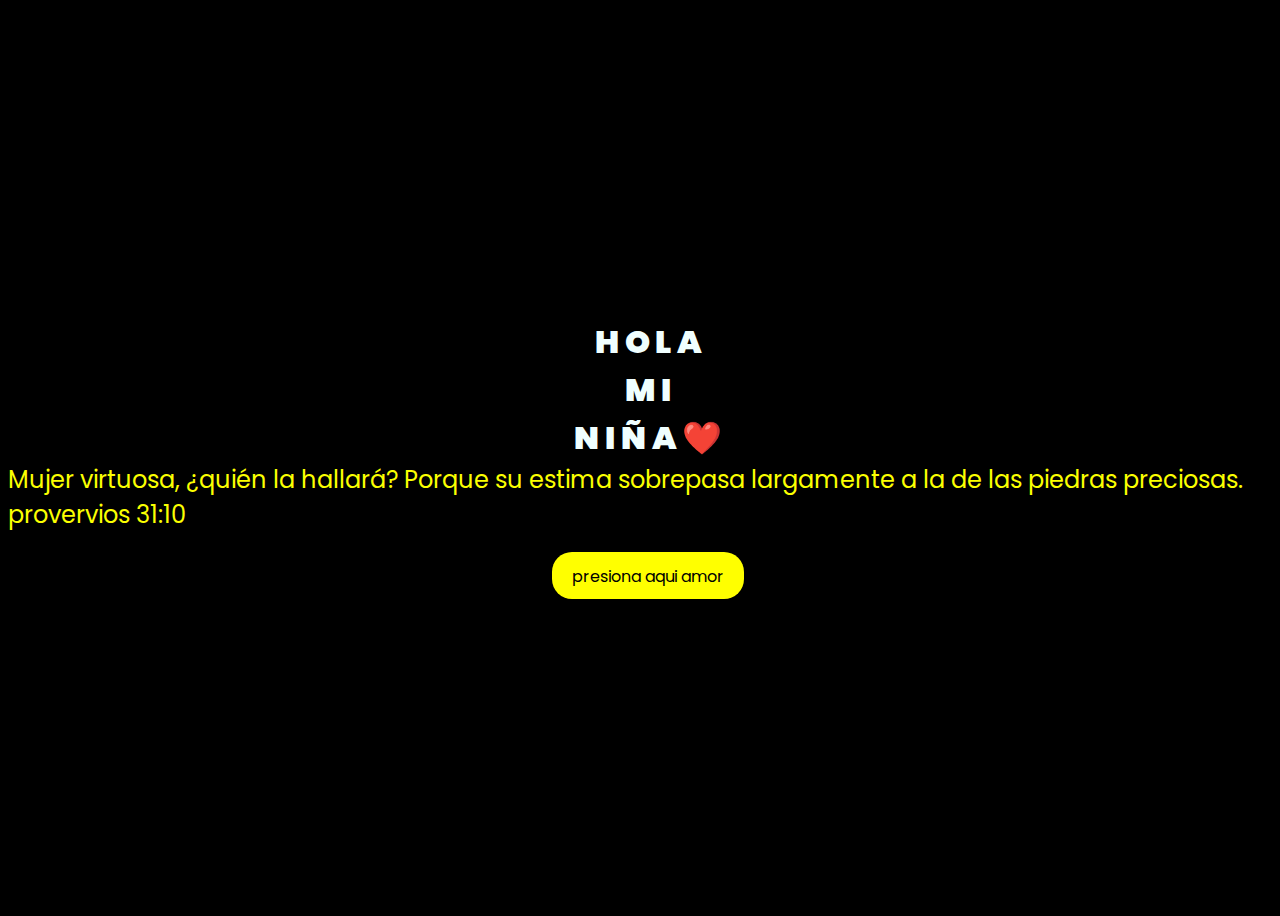
<file: index.html>
<!DOCTYPE html>
<html lang="en">
<head>
    <meta charset="UTF-8">
    <meta http-equiv="X-UA-Compatible" content="IE=edge">
    <meta name="viewport" content="width=device-width, initial-scale=1.0">
    <link rel="stylesheet" href="css/style.css">
    <link rel="icon" href="img/flowers.png" type="image/x-icon">
    <title>Te quiero</title>
</head>
<body>
    <div class="greetings">

        <span>H</span>
        <span>O</span>
        <span>L</span>
        <span>A</span>
    </div>
    <div class="greetings">

        <span>M</span>
        <span>I</span>
    </div>
    <div class="greetings">
       
        
        <span>N</span>
        <span>I</span>
        <span>Ñ</span>
        <span>A</span>
        
        <span>❤️</span>
        
    </div>
    <div class="description">
        
        <span>Mujer virtuosa, ¿quién la hallará? Porque su estima sobrepasa largamente a la de las piedras preciosas. provervios 31:10</span>
    </div>
    <div class="button">
        <button>
            <a href="FLORES.html">presiona aqui amor</a>
        </button>
        
    </div>
</body>
</html>
</file>
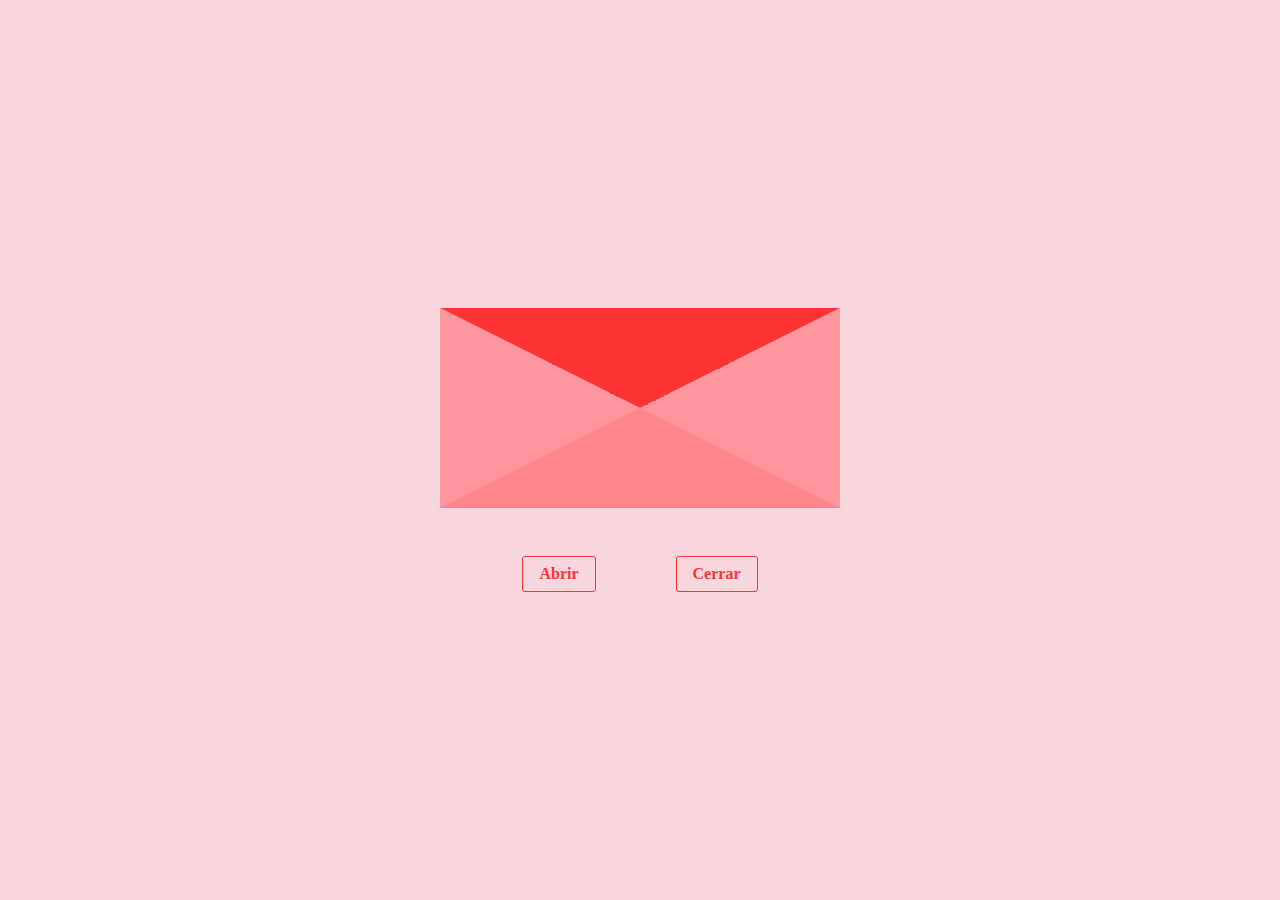
<file: perdon/index.html>
<!DOCTYPE html>
<html lang="es">
<head>
  <meta charset="UTF-8">
  <meta name="viewport" content="width=device-width, initial-scale=1.0">
  <title>Carta</title>
  <link rel="stylesheet" href="style.css">
</head>
<body>
  <main>
    <div class="container-letter">
      <div class="cover"></div>
      <span class="heart">♥</span>
      <p class="paper" id="mainMessage">
       MI niña, de lo mas profundo de mi corazon te quiero pedir perdon, realmente te quiero, me importas, eres muy importante para mi
      </p>
      <div class="letter"></div>
    </div>
    <div class="options">
      <button id="open">Abrir</button>
      <button id="close">Cerrar</butto>
    </div>
  </main>
  <script src="script.js"></script>
</body>
</html>
</file>
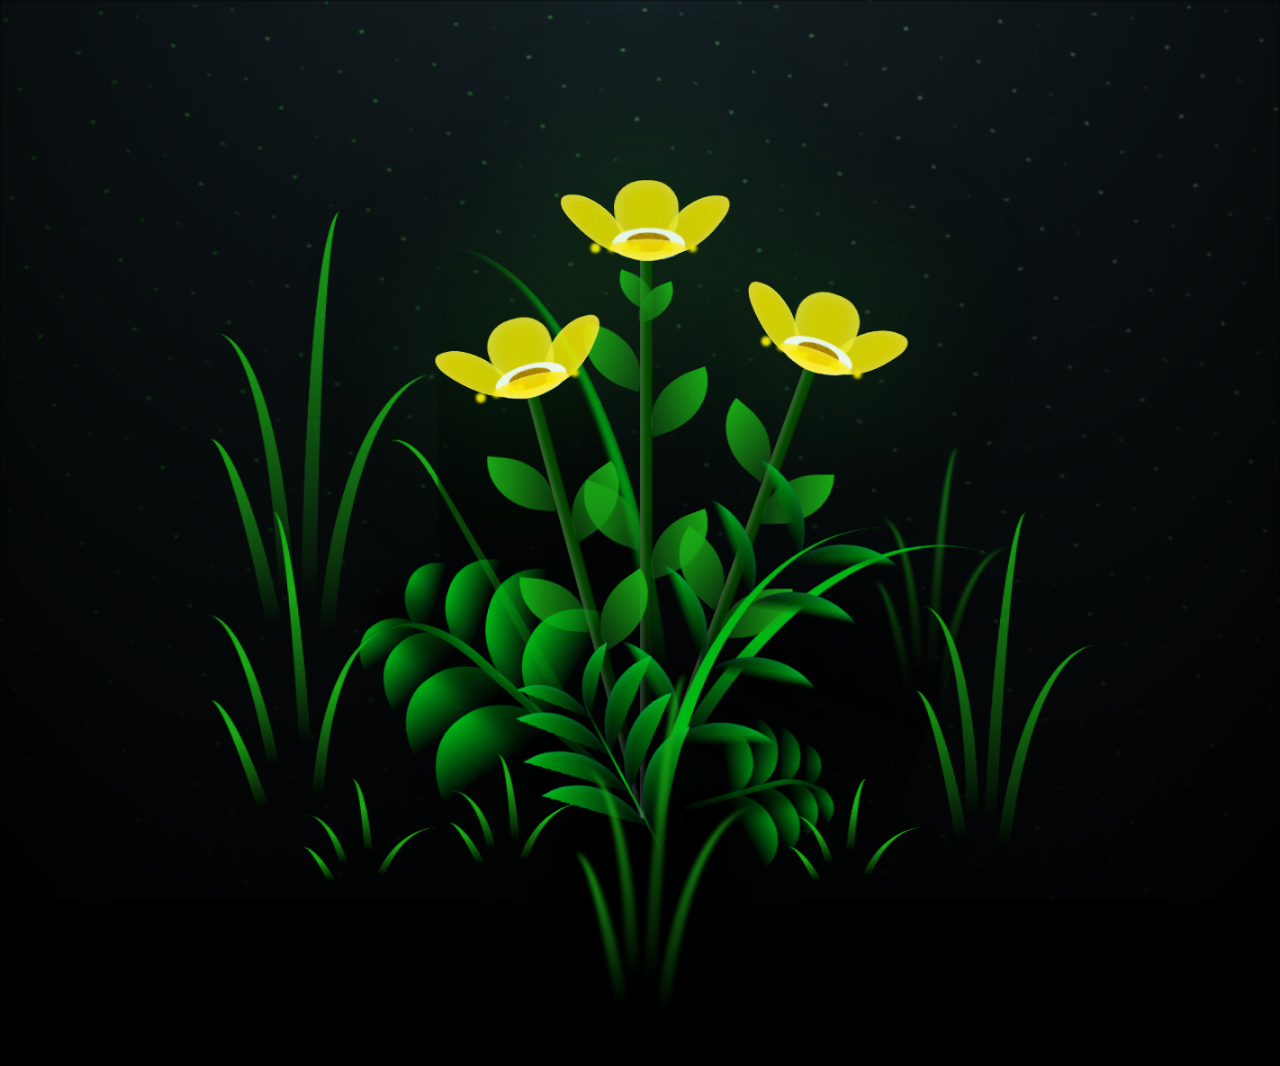
<file: FLORES.html>
<!DOCTYPE html>
<html lang="en">
<head>
    <meta charset="UTF-8">
    <meta http-equiv="X-UA-Compatible" content="IE=edge">
    <meta name="viewport" content="width=device-width, initial-scale=1.0">
    <link rel="stylesheet" href="css/main.css">
    <link rel="icon" href="img/flowers.png" type="image/x-icon">
    <title>FLORES</title>
</head>

<body class="container">
    <div class="night"></div>
    <div class="flowers">
      <div class="flower flower--1">
        <div class="flower__leafs flower__leafs--1">
          <div class="flower__leaf flower__leaf--1"></div>
          <div class="flower__leaf flower__leaf--2"></div>
          <div class="flower__leaf flower__leaf--3"></div>
          <div class="flower__leaf flower__leaf--4"></div>
          <div class="flower__white-circle"></div>
  
          <div class="flower__light flower__light--1"></div>
          <div class="flower__light flower__light--2"></div>
          <div class="flower__light flower__light--3"></div>
          <div class="flower__light flower__light--4"></div>
          <div class="flower__light flower__light--5"></div>
          <div class="flower__light flower__light--6"></div>
          <div class="flower__light flower__light--7"></div>
          <div class="flower__light flower__light--8"></div>
  
        </div>
        <div class="flower__line">
          <div class="flower__line__leaf flower__line__leaf--1"></div>
          <div class="flower__line__leaf flower__line__leaf--2"></div>
          <div class="flower__line__leaf flower__line__leaf--3"></div>
          <div class="flower__line__leaf flower__line__leaf--4"></div>
          <div class="flower__line__leaf flower__line__leaf--5"></div>
          <div class="flower__line__leaf flower__line__leaf--6"></div>
        </div>
      </div>
  
      <div class="flower flower--2">
        <div class="flower__leafs flower__leafs--2">
          <div class="flower__leaf flower__leaf--1"></div>
          <div class="flower__leaf flower__leaf--2"></div>
          <div class="flower__leaf flower__leaf--3"></div>
          <div class="flower__leaf flower__leaf--4"></div>
          <div class="flower__white-circle"></div>
  
          <div class="flower__light flower__light--1"></div>
          <div class="flower__light flower__light--2"></div>
          <div class="flower__light flower__light--3"></div>
          <div class="flower__light flower__light--4"></div>
          <div class="flower__light flower__light--5"></div>
          <div class="flower__light flower__light--6"></div>
          <div class="flower__light flower__light--7"></div>
          <div class="flower__light flower__light--8"></div>
  
        </div>
        <div class="flower__line">
          <div class="flower__line__leaf flower__line__leaf--1"></div>
          <div class="flower__line__leaf flower__line__leaf--2"></div>
          <div class="flower__line__leaf flower__line__leaf--3"></div>
          <div class="flower__line__leaf flower__line__leaf--4"></div>
        </div>
      </div>
  
      <div class="flower flower--3">
        <div class="flower__leafs flower__leafs--3">
          <div class="flower__leaf flower__leaf--1"></div>
          <div class="flower__leaf flower__leaf--2"></div>
          <div class="flower__leaf flower__leaf--3"></div>
          <div class="flower__leaf flower__leaf--4"></div>
          <div class="flower__white-circle"></div>
  
          <div class="flower__light flower__light--1"></div>
          <div class="flower__light flower__light--2"></div>
          <div class="flower__light flower__light--3"></div>
          <div class="flower__light flower__light--4"></div>
          <div class="flower__light flower__light--5"></div>
          <div class="flower__light flower__light--6"></div>
          <div class="flower__light flower__light--7"></div>
          <div class="flower__light flower__light--8"></div>
  
        </div>
        <div class="flower__line">
          <div class="flower__line__leaf flower__line__leaf--1"></div>
          <div class="flower__line__leaf flower__line__leaf--2"></div>
          <div class="flower__line__leaf flower__line__leaf--3"></div>
          <div class="flower__line__leaf flower__line__leaf--4"></div>
        </div>
      </div>
  
      <div class="grow-ans" style="--d:1.2s">
        <div class="flower__g-long">
          <div class="flower__g-long__top"></div>
          <div class="flower__g-long__bottom"></div>
        </div>
      </div>
  
      <div class="growing-grass">
        <div class="flower__grass flower__grass--1">
          <div class="flower__grass--top"></div>
          <div class="flower__grass--bottom"></div>
          <div class="flower__grass__leaf flower__grass__leaf--1"></div>
          <div class="flower__grass__leaf flower__grass__leaf--2"></div>
          <div class="flower__grass__leaf flower__grass__leaf--3"></div>
          <div class="flower__grass__leaf flower__grass__leaf--4"></div>
          <div class="flower__grass__leaf flower__grass__leaf--5"></div>
          <div class="flower__grass__leaf flower__grass__leaf--6"></div>
          <div class="flower__grass__leaf flower__grass__leaf--7"></div>
          <div class="flower__grass__leaf flower__grass__leaf--8"></div>
          <div class="flower__grass__overlay"></div>
        </div>
      </div>
  
      <div class="growing-grass">
        <div class="flower__grass flower__grass--2">
          <div class="flower__grass--top"></div>
          <div class="flower__grass--bottom"></div>
          <div class="flower__grass__leaf flower__grass__leaf--1"></div>
          <div class="flower__grass__leaf flower__grass__leaf--2"></div>
          <div class="flower__grass__leaf flower__grass__leaf--3"></div>
          <div class="flower__grass__leaf flower__grass__leaf--4"></div>
          <div class="flower__grass__leaf flower__grass__leaf--5"></div>
          <div class="flower__grass__leaf flower__grass__leaf--6"></div>
          <div class="flower__grass__leaf flower__grass__leaf--7"></div>
          <div class="flower__grass__leaf flower__grass__leaf--8"></div>
          <div class="flower__grass__overlay"></div>
        </div>
      </div>
  
      <div class="grow-ans" style="--d:2.4s">
        <div class="flower__g-right flower__g-right--1">
          <div class="leaf"></div>
        </div>
      </div>
  
      <div class="grow-ans" style="--d:2.8s">
        <div class="flower__g-right flower__g-right--2">
          <div class="leaf"></div>
        </div>
      </div>
  
      <div class="grow-ans" style="--d:2.8s">
        <div class="flower__g-front">
          <div class="flower__g-front__leaf-wrapper flower__g-front__leaf-wrapper--1">
            <div class="flower__g-front__leaf"></div>
          </div>
          <div class="flower__g-front__leaf-wrapper flower__g-front__leaf-wrapper--2">
            <div class="flower__g-front__leaf"></div>
          </div>
          <div class="flower__g-front__leaf-wrapper flower__g-front__leaf-wrapper--3">
            <div class="flower__g-front__leaf"></div>
          </div>
          <div class="flower__g-front__leaf-wrapper flower__g-front__leaf-wrapper--4">
            <div class="flower__g-front__leaf"></div>
          </div>
          <div class="flower__g-front__leaf-wrapper flower__g-front__leaf-wrapper--5">
            <div class="flower__g-front__leaf"></div>
          </div>
          <div class="flower__g-front__leaf-wrapper flower__g-front__leaf-wrapper--6">
            <div class="flower__g-front__leaf"></div>
          </div>
          <div class="flower__g-front__leaf-wrapper flower__g-front__leaf-wrapper--7">
            <div class="flower__g-front__leaf"></div>
          </div>
          <div class="flower__g-front__leaf-wrapper flower__g-front__leaf-wrapper--8">
            <div class="flower__g-front__leaf"></div>
          </div>
          <div class="flower__g-front__line"></div>
        </div>
      </div>
  
      <div class="grow-ans" style="--d:3.2s">
        <div class="flower__g-fr">
          <div class="leaf"></div>
          <div class="flower__g-fr__leaf flower__g-fr__leaf--1"></div>
          <div class="flower__g-fr__leaf flower__g-fr__leaf--2"></div>
          <div class="flower__g-fr__leaf flower__g-fr__leaf--3"></div>
          <div class="flower__g-fr__leaf flower__g-fr__leaf--4"></div>
          <div class="flower__g-fr__leaf flower__g-fr__leaf--5"></div>
          <div class="flower__g-fr__leaf flower__g-fr__leaf--6"></div>
          <div class="flower__g-fr__leaf flower__g-fr__leaf--7"></div>
          <div class="flower__g-fr__leaf flower__g-fr__leaf--8"></div>
        </div>
      </div>
  
      <div class="long-g long-g--0">
        <div class="grow-ans" style="--d:3s">
          <div class="leaf leaf--0"></div>
        </div>
        <div class="grow-ans" style="--d:2.2s">
          <div class="leaf leaf--1"></div>
        </div>
        <div class="grow-ans" style="--d:3.4s">
          <div class="leaf leaf--2"></div>
        </div>
        <div class="grow-ans" style="--d:3.6s">
          <div class="leaf leaf--3"></div>
        </div>
      </div>
  
      <div class="long-g long-g--1">
        <div class="grow-ans" style="--d:3.6s">
          <div class="leaf leaf--0"></div>
        </div>
        <div class="grow-ans" style="--d:3.8s">
          <div class="leaf leaf--1"></div>
        </div>
        <div class="grow-ans" style="--d:4s">
          <div class="leaf leaf--2"></div>
        </div>
        <div class="grow-ans" style="--d:4.2s">
          <div class="leaf leaf--3"></div>
        </div>
      </div>
  
      <div class="long-g long-g--2">
        <div class="grow-ans" style="--d:4s">
          <div class="leaf leaf--0"></div>
        </div>
        <div class="grow-ans" style="--d:4.2s">
          <div class="leaf leaf--1"></div>
        </div>
        <div class="grow-ans" style="--d:4.4s">
          <div class="leaf leaf--2"></div>
        </div>
        <div class="grow-ans" style="--d:4.6s">
          <div class="leaf leaf--3"></div>
        </div>
      </div>
  
      <div class="long-g long-g--3">
        <div class="grow-ans" style="--d:4s">
          <div class="leaf leaf--0"></div>
        </div>
        <div class="grow-ans" style="--d:4.2s">
          <div class="leaf leaf--1"></div>
        </div>
        <div class="grow-ans" style="--d:3s">
          <div class="leaf leaf--2"></div>
        </div>
        <div class="grow-ans" style="--d:3.6s">
          <div class="leaf leaf--3"></div>
        </div>
      </div>
  
      <div class="long-g long-g--4">
        <div class="grow-ans" style="--d:4s">
          <div class="leaf leaf--0"></div>
        </div>
        <div class="grow-ans" style="--d:4.2s">
          <div class="leaf leaf--1"></div>
        </div>
        <div class="grow-ans" style="--d:3s">
          <div class="leaf leaf--2"></div>
        </div>
        <div class="grow-ans" style="--d:3.6s">
          <div class="leaf leaf--3"></div>
        </div>
      </div>
  
      <div class="long-g long-g--5">
        <div class="grow-ans" style="--d:4s">
          <div class="leaf leaf--0"></div>
        </div>
        <div class="grow-ans" style="--d:4.2s">
          <div class="leaf leaf--1"></div>
        </div>
        <div class="grow-ans" style="--d:3s">
          <div class="leaf leaf--2"></div>
        </div>
        <div class="grow-ans" style="--d:3.6s">
          <div class="leaf leaf--3"></div>
        </div>
      </div>
  
      <div class="long-g long-g--6">
        <div class="grow-ans" style="--d:4.2s">
          <div class="leaf leaf--0"></div>
        </div>
        <div class="grow-ans" style="--d:4.4s">
          <div class="leaf leaf--1"></div>
        </div>
        <div class="grow-ans" style="--d:4.6s">
          <div class="leaf leaf--2"></div>
        </div>
        <div class="grow-ans" style="--d:4.8s">
          <div class="leaf leaf--3"></div>
        </div>
      </div>
  
      <div class="long-g long-g--7">
        <div class="grow-ans" style="--d:3s">
          <div class="leaf leaf--0"></div>
        </div>
        <div class="grow-ans" style="--d:3.2s">
          <div class="leaf leaf--1"></div>
        </div>
        <div class="grow-ans" style="--d:3.5s">
          <div class="leaf leaf--2"></div>
        </div>
        <div class="grow-ans" style="--d:3.6s">
          <div class="leaf leaf--3"></div>
        </div>
      </div>
    </div>
    <script src="main.js"></script>
  </body>
</html>
</file>
<file: css/style.css>
@import url('https://fonts.googleapis.com/css2?family=Poppins:ital,wght@0,500;1,900&display=swap');
*{
    font-family: 'Poppins',cursive;
}
body{
    color: azure;
    width: 100%;
    height: 100vh;
    display: flex;
    flex-direction: column;
    align-items: center;
    justify-content: center;
    background-color: black;
}
.greetings{
    font-size: 2rem;
    font-weight: 900;
}
.greetings > span{
    animation: glow 2.5s ease-in-out infinite;
}
@keyframes glow{
    0%, 100%{
        color: #fff;
        text-shadow: 0 0 12px #fbff00, 0 0 50px #fbff00, 0 0 100px #fbff00;
    }
    10%, 90%{
        color: #696565;
        text-shadow: none;
    }
}
.greetings > span:nth-child(2){
    animation-delay: .2s ;
}
.greetings > span:nth-child(3){
    animation-delay: .4s ;
}
.greetings > span:nth-child(4){
    animation-delay: .6s;
}
.greetings > span:nth-child(5){
    animation-delay: .8s;
}

.description{
    font-size: 1.5rem;
    margin-bottom: 20px;
}

.button a{
    text-decoration: none;
    font-size: 1rem;
    color: #111;
}

@media screen and (max-width:574px){
    .greetings{
        display: block;
        font-size: 3rem;
        font-weight: 500;
        text-align: center;
    }
    .description{
        font-size: 1rem;
    }
    
    .button a{
        font-size: .5rem;
    }
}

.description{
    color: #fbff00;
}

/* Estilo para el botón */
.button button {
    background-color: yellow; /* Fondo amarillo */
    border: none; /* Sin bordes */
    padding: 10px 20px; /* Ajusta el relleno según tu preferencia */
    font-size: 18px; /* Tamaño de fuente */
    cursor: pointer;
    position: relative; /* Necesario para el resplandor */
    border-radius: 20px; /* Esquinas redondeadas */
    transition: background-color 0.3s ease-in-out; /* Transición suave para el color de fondo */
  }
  
  /* Estilo para el enlace dentro del botón */
  .button button a {
    text-decoration: none; /* Elimina el subrayado del enlace */
    color: inherit; /* Hereda el color del texto del botón */
  }
  
  /* Efecto de resplandor al pasar el cursor sobre el botón */
  .button button:hover {
    background-color: orange; /* Cambia el color de fondo al pasar el mouse a naranja */
    box-shadow: 0 0 10px yellow, 0 0 20px yellow, 0 0 30px yellow; /* Efecto de resplandor amarillo */
  }
</file>
<file: css/main.css>
*,
*::after,
*::before {
  padding: 0;
  margin: 0;
  box-sizing: border-box;
}

:root {
  --dark-color: #000;
}

body {
  display: flex;
  align-items: flex-end;
  justify-content: center;
  min-height: 100vh;
  background-color: var(--dark-color);
  overflow: hidden;
  perspective: 1000px;
}

.night {
  position: fixed;
  left: 50%;
  top: 0;
  transform: translateX(-50%);
  width: 100%;
  height: 100%;
  filter: blur(0.1vmin);
  background-image: radial-gradient(ellipse at top, transparent 0%, var(--dark-color)), 
  radial-gradient(ellipse at bottom, var(--dark-color), rgba(145, 233, 255, 0.2)), 
  repeating-linear-gradient(220deg, rgb(0, 0, 0) 0px, rgb(0, 0, 0) 19px, transparent 19px, 
  transparent 22px), repeating-linear-gradient(189deg, rgb(0, 0, 0) 0px, rgb(0, 0, 0) 19px, 
  transparent 19px, transparent 22px), repeating-linear-gradient(148deg, rgb(0, 0, 0) 0px, 
  rgb(0, 0, 0) 19px, transparent 19px, transparent 22px), linear-gradient(90deg, rgb(21, 255, 0), 
  rgb(240, 240, 240));
}

.flowers {
  position: relative;
  transform: scale(0.9);
}

.flower {
  position: absolute;
  bottom: 10vmin;
  transform-origin: bottom center;
  z-index: 10;
  --fl-speed: 0.8s;
}
.flower--1 {
  -webkit-animation: moving-flower-1 4s linear infinite;
          animation: moving-flower-1 4s linear infinite;
}
.flower--1 .flower__line {
  height: 70vmin;
  -webkit-animation-delay: 0.3s;
          animation-delay: 0.3s;
}
.flower--1 .flower__line__leaf--1 {
  -webkit-animation: blooming-leaf-right var(--fl-speed) 1.6s backwards;
          animation: blooming-leaf-right var(--fl-speed) 1.6s backwards;
}
.flower--1 .flower__line__leaf--2 {
  -webkit-animation: blooming-leaf-right var(--fl-speed) 1.4s backwards;
          animation: blooming-leaf-right var(--fl-speed) 1.4s backwards;
}
.flower--1 .flower__line__leaf--3 {
  -webkit-animation: blooming-leaf-left var(--fl-speed) 1.2s backwards;
          animation: blooming-leaf-left var(--fl-speed) 1.2s backwards;
}
.flower--1 .flower__line__leaf--4 {
  -webkit-animation: blooming-leaf-left var(--fl-speed) 1s backwards;
          animation: blooming-leaf-left var(--fl-speed) 1s backwards;
}
.flower--1 .flower__line__leaf--5 {
  -webkit-animation: blooming-leaf-right var(--fl-speed) 1.8s backwards;
          animation: blooming-leaf-right var(--fl-speed) 1.8s backwards;
}
.flower--1 .flower__line__leaf--6 {
  -webkit-animation: blooming-leaf-left var(--fl-speed) 2s backwards;
          animation: blooming-leaf-left var(--fl-speed) 2s backwards;
}
.flower--2 {
  left: 50%;
  transform: rotate(20deg);
  -webkit-animation: moving-flower-2 4s linear infinite;
          animation: moving-flower-2 4s linear infinite;
}
.flower--2 .flower__line {
  height: 60vmin;
  -webkit-animation-delay: 0.6s;
          animation-delay: 0.6s;
}
.flower--2 .flower__line__leaf--1 {
  -webkit-animation: blooming-leaf-right var(--fl-speed) 1.9s backwards;
          animation: blooming-leaf-right var(--fl-speed) 1.9s backwards;
}
.flower--2 .flower__line__leaf--2 {
  -webkit-animation: blooming-leaf-right var(--fl-speed) 1.7s backwards;
          animation: blooming-leaf-right var(--fl-speed) 1.7s backwards;
}
.flower--2 .flower__line__leaf--3 {
  -webkit-animation: blooming-leaf-left var(--fl-speed) 1.5s backwards;
          animation: blooming-leaf-left var(--fl-speed) 1.5s backwards;
}
.flower--2 .flower__line__leaf--4 {
  -webkit-animation: blooming-leaf-left var(--fl-speed) 1.3s backwards;
          animation: blooming-leaf-left var(--fl-speed) 1.3s backwards;
}
.flower--3 {
  left: 50%;
  transform: rotate(-15deg);
  -webkit-animation: moving-flower-3 4s linear infinite;
          animation: moving-flower-3 4s linear infinite;
}
.flower--3 .flower__line {
  -webkit-animation-delay: 0.9s;
          animation-delay: 0.9s;
}
.flower--3 .flower__line__leaf--1 {
  -webkit-animation: blooming-leaf-right var(--fl-speed) 2.5s backwards;
          animation: blooming-leaf-right var(--fl-speed) 2.5s backwards;
}
.flower--3 .flower__line__leaf--2 {
  -webkit-animation: blooming-leaf-right var(--fl-speed) 2.3s backwards;
          animation: blooming-leaf-right var(--fl-speed) 2.3s backwards;
}
.flower--3 .flower__line__leaf--3 {
  -webkit-animation: blooming-leaf-left var(--fl-speed) 2.1s backwards;
          animation: blooming-leaf-left var(--fl-speed) 2.1s backwards;
}
.flower--3 .flower__line__leaf--4 {
  -webkit-animation: blooming-leaf-left var(--fl-speed) 1.9s backwards;
          animation: blooming-leaf-left var(--fl-speed) 1.9s backwards;
}
.flower__leafs {
  position: relative;
  -webkit-animation: blooming-flower 2s backwards;
          animation: blooming-flower 2s backwards;
}
.flower__leafs--1 {
  -webkit-animation-delay: 1.1s;
          animation-delay: 1.1s;
}
.flower__leafs--2 {
  -webkit-animation-delay: 1.4s;
          animation-delay: 1.4s;
}
.flower__leafs--3 {
  -webkit-animation-delay: 1.7s;
          animation-delay: 1.7s;
}
.flower__leafs::after {
  content: "";
  position: absolute;
  left: 0;
  top: 0;
  transform: translate(-50%, -100%);
  width: 8vmin;
  height: 8vmin;
  background-color: #1aaa15;
  filter: blur(10vmin);
}
.flower__leaf {
  position: absolute;
  bottom: 0;
  left: 50%;
  width: 8vmin;
  height: 11vmin;
  border-radius: 51% 49% 47% 53%/44% 45% 55% 69%;
  background-color: #1aaa15;
  background-image: linear-gradient(to top, #fce700, #fce700);
  transform-origin: bottom center;
  opacity: 0.9;
  box-shadow: inset 0 0 2vmin rgba(255, 255, 255, 0.5);
}
.flower__leaf--1 {
  transform: translate(-10%, 1%) rotateY(40deg) rotateX(-50deg);
}
.flower__leaf--2 {
  transform: translate(-50%, -4%) rotateX(40deg);
}
.flower__leaf--3 {
  transform: translate(-90%, 0%) rotateY(45deg) rotateX(50deg);
}
.flower__leaf--4 {
  width: 8vmin;
  height: 8vmin;
  transform-origin: bottom left;
  border-radius: 4vmin 10vmin 4vmin 4vmin;
  transform: translate(0%, 18%) rotateX(70deg) rotate(-43deg);
  background-image: linear-gradient(to top, #fce700, #fce700);
  z-index: 1;
  opacity: 0.8;
}
.flower__white-circle {
  position: absolute;
  left: -3.5vmin;
  top: -3vmin;
  width: 9vmin;
  height: 4vmin;
  border-radius: 50%;
  background-color: #ffffff;
}
.flower__white-circle::after {
  content: "";
  position: absolute;
  left: 50%;
  top: 45%;
  transform: translate(-50%, -50%);
  width: 60%;
  height: 60%;
  border-radius: inherit;
  background-image: repeating-linear-gradient(135deg, rgba(0, 0, 0, 0.03) 0px, 
  rgba(0, 0, 0, 0.03) 1px, transparent 1px, transparent 12px), repeating-linear-gradient(45deg, 
  rgba(0, 0, 0, 0.03) 0px, rgba(0, 0, 0, 0.03) 1px, transparent 1px, transparent 12px), 
  repeating-linear-gradient(67.5deg, rgba(0, 0, 0, 0.03) 0px, rgba(0, 0, 0, 0.03) 1px, 
  transparent 1px, transparent 12px), repeating-linear-gradient(135deg, rgba(0, 0, 0, 0.03) 0px, 
  rgba(0, 0, 0, 0.03) 1px, transparent 1px, transparent 12px), repeating-linear-gradient(45deg, 
  rgba(0, 0, 0, 0.03) 0px, rgba(0, 0, 0, 0.03) 1px, transparent 1px, transparent 12px), 
  repeating-linear-gradient(112.5deg, rgba(0, 0, 0, 0.03) 0px, rgba(0, 0, 0, 0.03) 1px, 
  transparent 1px, transparent 12px), repeating-linear-gradient(112.5deg, rgba(0, 0, 0, 0.03) 0px, 
  rgba(0, 0, 0, 0.03) 1px, transparent 1px, transparent 12px), repeating-linear-gradient(45deg, 
  rgba(0, 0, 0, 0.03) 0px, rgba(0, 0, 0, 0.03) 1px, transparent 1px, transparent 12px), 
  repeating-linear-gradient(22.5deg, rgba(0, 0, 0, 0.03) 0px, rgba(0, 0, 0, 0.03) 1px, 
  transparent 1px, transparent 12px), repeating-linear-gradient(45deg, rgba(0, 0, 0, 0.03) 0px, 
  rgba(0, 0, 0, 0.03) 1px, transparent 1px, transparent 12px), repeating-linear-gradient(22.5deg, 
  rgba(0, 0, 0, 0.03) 0px, rgba(0, 0, 0, 0.03) 1px, transparent 1px, transparent 12px), 
  repeating-linear-gradient(135deg, rgba(0, 0, 0, 0.03) 0px, rgba(0, 0, 0, 0.03) 1px, 
  transparent 1px, transparent 12px), repeating-linear-gradient(157.5deg, rgba(0, 0, 0, 0.03) 0px, 
  rgba(0, 0, 0, 0.03) 1px, transparent 1px, transparent 12px), repeating-linear-gradient(67.5deg, 
  rgba(0, 0, 0, 0.03) 0px, rgba(0, 0, 0, 0.03) 1px, transparent 1px, transparent 12px), 
  repeating-linear-gradient(67.5deg, rgba(0, 0, 0, 0.03) 0px, rgba(0, 0, 0, 0.03) 1px, 
  transparent 1px, transparent 12px), linear-gradient(90deg, rgb(190, 133, 0), rgb(190, 133, 0));
}
.flower__line {
  height: 55vmin;
  width: 1.5vmin;
  background-image: linear-gradient(to left, rgba(0, 0, 0, 0.2), transparent, 
  rgba(255, 255, 255, 0.2)), linear-gradient(to top, transparent 10%, #064600, #064600);
  box-shadow: inset 0 0 2px rgba(0, 0, 0, 0.5);
  -webkit-animation: grow-flower-tree 4s backwards;
          animation: grow-flower-tree 4s backwards;
}
.flower__line__leaf {
  --w: 7vmin;
  --h: calc(var(--w) + 2vmin);
  position: absolute;
  top: 20%;
  left: 90%;
  width: var(--w);
  height: var(--h);
  border-top-right-radius: var(--h);
  border-bottom-left-radius: var(--h);
  background-image: linear-gradient(to top, rgba(20, 122, 20, 0.4), #1aaa15);
}
.flower__line__leaf--1 {
  transform: rotate(70deg) rotateY(30deg);
}
.flower__line__leaf--2 {
  top: 45%;
  transform: rotate(70deg) rotateY(30deg);
}
.flower__line__leaf--3, .flower__line__leaf--4, .flower__line__leaf--6 {
  border-top-right-radius: 0;
  border-bottom-left-radius: 0;
  border-top-left-radius: var(--h);
  border-bottom-right-radius: var(--h);
  left: -460%;
  top: 12%;
  transform: rotate(-70deg) rotateY(30deg);
}
.flower__line__leaf--4 {
  top: 40%;
}
.flower__line__leaf--5 {
  top: 0;
  transform-origin: left;
  transform: rotate(70deg) rotateY(30deg) scale(0.6);
}
.flower__line__leaf--6 {
  top: -2%;
  left: -450%;
  transform-origin: right;
  transform: rotate(-70deg) rotateY(30deg) scale(0.6);
}
.flower__light {
  position: absolute;
  bottom: 0vmin;
  width: 1vmin;
  height: 1vmin;
  background-color: rgb(255, 251, 0);
  border-radius: 50%;
  filter: blur(0.2vmin);
  -webkit-animation: light-ans 4s linear infinite backwards;
          animation: light-ans 4s linear infinite backwards;
}
.flower__light:nth-child(odd) {
  background-color: #fce700;
}
.flower__light--1 {
  left: -2vmin;
  -webkit-animation-delay: 1s;
          animation-delay: 1s;
}
.flower__light--2 {
  left: 3vmin;
  -webkit-animation-delay: 0.5s;
          animation-delay: 0.5s;
}
.flower__light--3 {
  left: -6vmin;
  -webkit-animation-delay: 0.3s;
          animation-delay: 0.3s;
}
.flower__light--4 {
  left: 6vmin;
  -webkit-animation-delay: 0.9s;
          animation-delay: 0.9s;
}
.flower__light--5 {
  left: -1vmin;
  -webkit-animation-delay: 1.5s;
          animation-delay: 1.5s;
}
.flower__light--6 {
  left: -4vmin;
  -webkit-animation-delay: 3s;
          animation-delay: 3s;
}
.flower__light--7 {
  left: 3vmin;
  -webkit-animation-delay: 2s;
          animation-delay: 2s;
}
.flower__light--8 {
  left: -6vmin;
  -webkit-animation-delay: 3.5s;
          animation-delay: 3.5s;
}
.flower__grass {
  --c: #00b815;
  --line-w: 1.5vmin;
  position: absolute;
  bottom: 12vmin;
  left: -7vmin;
  display: flex;
  flex-direction: column;
  align-items: flex-end;
  z-index: 20;
  transform-origin: bottom center;
  transform: rotate(-48deg) rotateY(40deg);
}
.flower__grass--1 {
  -webkit-animation: moving-grass 2s linear infinite;
          animation: moving-grass 2s linear infinite;
}
.flower__grass--2 {
  left: 2vmin;
  bottom: 10vmin;
  transform: scale(0.5) rotate(75deg) rotateX(10deg) rotateY(-200deg);
  opacity: 0.8;
  z-index: 0;
  -webkit-animation: moving-grass--2 1.5s linear infinite;
          animation: moving-grass--2 1.5s linear infinite;
}
.flower__grass--top {
  width: 7vmin;
  height: 10vmin;
  border-top-right-radius: 100%;
  border-right: var(--line-w) solid var(--c);
  transform-origin: bottom center;
  transform: rotate(-2deg);
}
.flower__grass--bottom {
  margin-top: -2px;
  width: var(--line-w);
  height: 25vmin;
  background-image: linear-gradient(to top, transparent, var(--c));
}
.flower__grass__leaf {
  --size: 10vmin;
  position: absolute;
  width: calc(var(--size) * 2.1);
  height: var(--size);
  border-top-left-radius: var(--size);
  border-top-right-radius: var(--size);
  background-image: linear-gradient(to top, transparent, transparent 30%, var(--c));
  z-index: 100;
}
.flower__grass__leaf--1 {
  top: -6%;
  left: 30%;
  --size: 6vmin;
  transform: rotate(-20deg);
  -webkit-animation: growing-grass-ans--1 2s 2.6s backwards;
          animation: growing-grass-ans--1 2s 2.6s backwards;
}
@-webkit-keyframes growing-grass-ans--1 {
  0% {
    transform-origin: bottom left;
    transform: rotate(-20deg) scale(0);
  }
}
@keyframes growing-grass-ans--1 {
  0% {
    transform-origin: bottom left;
    transform: rotate(-20deg) scale(0);
  }
}
.flower__grass__leaf--2 {
  top: -5%;
  left: -110%;
  --size: 6vmin;
  transform: rotate(10deg);
  -webkit-animation: growing-grass-ans--2 2s 2.4s linear backwards;
          animation: growing-grass-ans--2 2s 2.4s linear backwards;
}
@-webkit-keyframes growing-grass-ans--2 {
  0% {
    transform-origin: bottom right;
    transform: rotate(10deg) scale(0);
  }
}
@keyframes growing-grass-ans--2 {
  0% {
    transform-origin: bottom right;
    transform: rotate(10deg) scale(0);
  }
}
.flower__grass__leaf--3 {
  top: 5%;
  left: 60%;
  --size: 8vmin;
  transform: rotate(-18deg) rotateX(-20deg);
  -webkit-animation: growing-grass-ans--3 2s 2.2s linear backwards;
          animation: growing-grass-ans--3 2s 2.2s linear backwards;
}
@-webkit-keyframes growing-grass-ans--3 {
  0% {
    transform-origin: bottom left;
    transform: rotate(-18deg) rotateX(-20deg) scale(0);
  }
}
@keyframes growing-grass-ans--3 {
  0% {
    transform-origin: bottom left;
    transform: rotate(-18deg) rotateX(-20deg) scale(0);
  }
}
.flower__grass__leaf--4 {
  top: 6%;
  left: -135%;
  --size: 8vmin;
  transform: rotate(2deg);
  -webkit-animation: growing-grass-ans--4 2s 2s linear backwards;
          animation: growing-grass-ans--4 2s 2s linear backwards;
}
@-webkit-keyframes growing-grass-ans--4 {
  0% {
    transform-origin: bottom right;
    transform: rotate(2deg) scale(0);
  }
}
@keyframes growing-grass-ans--4 {
  0% {
    transform-origin: bottom right;
    transform: rotate(2deg) scale(0);
  }
}
.flower__grass__leaf--5 {
  top: 20%;
  left: 60%;
  --size: 10vmin;
  transform: rotate(-24deg) rotateX(-20deg);
  -webkit-animation: growing-grass-ans--5 2s 1.8s linear backwards;
          animation: growing-grass-ans--5 2s 1.8s linear backwards;
}
@-webkit-keyframes growing-grass-ans--5 {
  0% {
    transform-origin: bottom left;
    transform: rotate(-24deg) rotateX(-20deg) scale(0);
  }
}
@keyframes growing-grass-ans--5 {
  0% {
    transform-origin: bottom left;
    transform: rotate(-24deg) rotateX(-20deg) scale(0);
  }
}
.flower__grass__leaf--6 {
  top: 22%;
  left: -180%;
  --size: 10vmin;
  transform: rotate(10deg);
  -webkit-animation: growing-grass-ans--6 2s 1.6s linear backwards;
          animation: growing-grass-ans--6 2s 1.6s linear backwards;
}
@-webkit-keyframes growing-grass-ans--6 {
  0% {
    transform-origin: bottom right;
    transform: rotate(10deg) scale(0);
  }
}
@keyframes growing-grass-ans--6 {
  0% {
    transform-origin: bottom right;
    transform: rotate(10deg) scale(0);
  }
}
.flower__grass__leaf--7 {
  top: 39%;
  left: 70%;
  --size: 10vmin;
  transform: rotate(-10deg);
  -webkit-animation: growing-grass-ans--7 2s 1.4s linear backwards;
          animation: growing-grass-ans--7 2s 1.4s linear backwards;
}
@-webkit-keyframes growing-grass-ans--7 {
  0% {
    transform-origin: bottom left;
    transform: rotate(-10deg) scale(0);
  }
}
@keyframes growing-grass-ans--7 {
  0% {
    transform-origin: bottom left;
    transform: rotate(-10deg) scale(0);
  }
}
.flower__grass__leaf--8 {
  top: 40%;
  left: -215%;
  --size: 11vmin;
  transform: rotate(10deg);
  -webkit-animation: growing-grass-ans--8 2s 1.2s linear backwards;
          animation: growing-grass-ans--8 2s 1.2s linear backwards;
}
@-webkit-keyframes growing-grass-ans--8 {
  0% {
    transform-origin: bottom right;
    transform: rotate(10deg) scale(0);
  }
}
@keyframes growing-grass-ans--8 {
  0% {
    transform-origin: bottom right;
    transform: rotate(10deg) scale(0);
  }
}
.flower__grass__overlay {
  position: absolute;
  top: -10%;
  right: 0%;
  width: 100%;
  height: 100%;
  background-color: rgba(0, 0, 0, 0.6);
  filter: blur(1.5vmin);
  z-index: 100;
}
.flower__g-long {
  --w: 2vmin;
  --h: 6vmin;
  --c: #1aaa15;
  position: absolute;
  bottom: 10vmin;
  left: -3vmin;
  transform-origin: bottom center;
  transform: rotate(-30deg) rotateY(-20deg);
  display: flex;
  flex-direction: column;
  align-items: flex-end;
  -webkit-animation: flower-g-long-ans 3s linear infinite;
          animation: flower-g-long-ans 3s linear infinite;
}
@-webkit-keyframes flower-g-long-ans {
  0%, 100% {
    transform: rotate(-30deg) rotateY(-20deg);
  }
  50% {
    transform: rotate(-32deg) rotateY(-20deg);
  }
}
@keyframes flower-g-long-ans {
  0%, 100% {
    transform: rotate(-30deg) rotateY(-20deg);
  }
  50% {
    transform: rotate(-32deg) rotateY(-20deg);
  }
}
.flower__g-long__top {
  top: calc(var(--h) * -1);
  width: calc(var(--w) + 1vmin);
  height: var(--h);
  border-top-right-radius: 100%;
  border-right: 0.7vmin solid var(--c);
  transform: translate(-0.7vmin, 1vmin);
}
.flower__g-long__bottom {
  width: var(--w);
  height: 50vmin;
  transform-origin: bottom center;
  background-image: linear-gradient(to top, transparent 30%, var(--c));
  box-shadow: inset 0 0 2px rgba(0, 0, 0, 0.5);
  -webkit-clip-path: polygon(35% 0, 65% 1%, 100% 100%, 0% 100%);
          clip-path: polygon(35% 0, 65% 1%, 100% 100%, 0% 100%);
}
.flower__g-right {
  position: absolute;
  bottom: 6vmin;
  left: -2vmin;
  transform-origin: bottom left;
  transform: rotate(20deg);
}
.flower__g-right .leaf {
  width: 30vmin;
  height: 50vmin;
  border-top-left-radius: 100%;
  border-left: 2vmin solid #00b815;
  background-image: linear-gradient(to bottom, transparent, var(--dark-color) 60%);
  -webkit-mask-image: linear-gradient(to top, transparent 30%, #00b815 60%);
}
.flower__g-right--1 {
  -webkit-animation: flower-g-right-ans 2.5s linear infinite;
          animation: flower-g-right-ans 2.5s linear infinite;
}
.flower__g-right--2 {
  left: 5vmin;
  transform: rotateY(-180deg);
  -webkit-animation: flower-g-right-ans--2 3s linear infinite;
          animation: flower-g-right-ans--2 3s linear infinite;
}
.flower__g-right--2 .leaf {
  height: 75vmin;
  filter: blur(0.3vmin);
  opacity: 0.8;
}
@-webkit-keyframes flower-g-right-ans {
  0%, 100% {
    transform: rotate(20deg);
  }
  50% {
    transform: rotate(24deg) rotateX(-20deg);
  }
}
@keyframes flower-g-right-ans {
  0%, 100% {
    transform: rotate(20deg);
  }
  50% {
    transform: rotate(24deg) rotateX(-20deg);
  }
}
@-webkit-keyframes flower-g-right-ans--2 {
  0%, 100% {
    transform: rotateY(-180deg) rotate(0deg) rotateX(-20deg);
  }
  50% {
    transform: rotateY(-180deg) rotate(6deg) rotateX(-20deg);
  }
}
@keyframes flower-g-right-ans--2 {
  0%, 100% {
    transform: rotateY(-180deg) rotate(0deg) rotateX(-20deg);
  }
  50% {
    transform: rotateY(-180deg) rotate(6deg) rotateX(-20deg);
  }
}
.flower__g-front {
  position: absolute;
  bottom: 6vmin;
  left: 2.5vmin;
  z-index: 100;
  transform-origin: bottom center;
  transform: rotate(-28deg) rotateY(30deg) scale(1.04);
  -webkit-animation: flower__g-front-ans 2s linear infinite;
          animation: flower__g-front-ans 2s linear infinite;
}
@-webkit-keyframes flower__g-front-ans {
  0%, 100% {
    transform: rotate(-28deg) rotateY(30deg) scale(1.04);
  }
  50% {
    transform: rotate(-35deg) rotateY(40deg) scale(1.04);
  }
}
@keyframes flower__g-front-ans {
  0%, 100% {
    transform: rotate(-28deg) rotateY(30deg) scale(1.04);
  }
  50% {
    transform: rotate(-35deg) rotateY(40deg) scale(1.04);
  }
}
.flower__g-front__line {
  width: 0.3vmin;
  height: 20vmin;
  background-image: linear-gradient(to top, transparent, #00b815, transparent 100%);
  position: relative;
}
.flower__g-front__leaf-wrapper {
  position: absolute;
  top: 0;
  left: 0;
  transform-origin: bottom left;
  transform: rotate(10deg);
}
.flower__g-front__leaf-wrapper:nth-child(even) {
  left: 0vmin;
  transform: rotateY(-180deg) rotate(5deg);
  -webkit-animation: flower__g-front__leaf-left-ans 1s ease-in backwards;
          animation: flower__g-front__leaf-left-ans 1s ease-in backwards;
}
.flower__g-front__leaf-wrapper:nth-child(odd) {
  -webkit-animation: flower__g-front__leaf-ans 1s ease-in backwards;
          animation: flower__g-front__leaf-ans 1s ease-in backwards;
}
.flower__g-front__leaf-wrapper--1 {
  top: -8vmin;
  transform: scale(0.7);
  -webkit-animation: flower__g-front__leaf-ans 1s 5.5s ease-in backwards !important;
          animation: flower__g-front__leaf-ans 1s 5.5s ease-in backwards !important;
}
.flower__g-front__leaf-wrapper--2 {
  top: -8vmin;
  transform: rotateY(-180deg) scale(0.7) !important;
  -webkit-animation: flower__g-front__leaf-left-ans-2 1s 4.6s ease-in backwards !important;
          animation: flower__g-front__leaf-left-ans-2 1s 4.6s ease-in backwards !important;
}
.flower__g-front__leaf-wrapper--3 {
  top: -3vmin;
  -webkit-animation: flower__g-front__leaf-ans 1s 4.6s ease-in backwards;
          animation: flower__g-front__leaf-ans 1s 4.6s ease-in backwards;
}
.flower__g-front__leaf-wrapper--4 {
  top: -3vmin;
  transform: rotateY(-180deg) scale(0.9) !important;
  -webkit-animation: flower__g-front__leaf-left-ans-2 1s 4.6s ease-in backwards !important;
          animation: flower__g-front__leaf-left-ans-2 1s 4.6s ease-in backwards !important;
}
@-webkit-keyframes flower__g-front__leaf-left-ans-2 {
  0% {
    transform: rotateY(-180deg) scale(0);
  }
}
@keyframes flower__g-front__leaf-left-ans-2 {
  0% {
    transform: rotateY(-180deg) scale(0);
  }
}
.flower__g-front__leaf-wrapper--5, .flower__g-front__leaf-wrapper--6 {
  top: 2vmin;
}
.flower__g-front__leaf-wrapper--7, .flower__g-front__leaf-wrapper--8 {
  top: 6.5vmin;
}
.flower__g-front__leaf-wrapper--2 {
  -webkit-animation-delay: 5.2s !important;
          animation-delay: 5.2s !important;
}
.flower__g-front__leaf-wrapper--3 {
  -webkit-animation-delay: 4.9s !important;
          animation-delay: 4.9s !important;
}
.flower__g-front__leaf-wrapper--5 {
  -webkit-animation-delay: 4.3s !important;
          animation-delay: 4.3s !important;
}
.flower__g-front__leaf-wrapper--6 {
  -webkit-animation-delay: 4.1s !important;
          animation-delay: 4.1s !important;
}
.flower__g-front__leaf-wrapper--7 {
  -webkit-animation-delay: 3.8s !important;
          animation-delay: 3.8s !important;
}
.flower__g-front__leaf-wrapper--8 {
  -webkit-animation-delay: 3.5s !important;
          animation-delay: 3.5s !important;
}
@-webkit-keyframes flower__g-front__leaf-ans {
  0% {
    transform: rotate(10deg) scale(0);
  }
}
@keyframes flower__g-front__leaf-ans {
  0% {
    transform: rotate(10deg) scale(0);
  }
}
@-webkit-keyframes flower__g-front__leaf-left-ans {
  0% {
    transform: rotateY(-180deg) rotate(5deg) scale(0);
  }
}
@keyframes flower__g-front__leaf-left-ans {
  0% {
    transform: rotateY(-180deg) rotate(5deg) scale(0);
  }
}
.flower__g-front__leaf {
  width: 10vmin;
  height: 10vmin;
  border-radius: 100% 0% 0% 100%/100% 100% 0% 0%;
  box-shadow: inset 0 2px 1vmin hsla(184deg, 97%, 58%, 0.2);
  background-image: linear-gradient(to bottom left, transparent, var(--dark-color)), 
  linear-gradient(to bottom right, #00b815 50%, transparent 50%, transparent);
  -webkit-mask-image: linear-gradient(to bottom right, #00b815 50%, transparent 50%, transparent);
  mask-image: linear-gradient(to bottom right, #00b815 50%, transparent 50%, transparent);
}
.flower__g-fr {
  position: absolute;
  bottom: -4vmin;
  left: vmin;
  transform-origin: bottom left;
  z-index: 10;
  -webkit-animation: flower__g-fr-ans 2s linear infinite;
          animation: flower__g-fr-ans 2s linear infinite;
}
@-webkit-keyframes flower__g-fr-ans {
  0%, 100% {
    transform: rotate(2deg);
  }
  50% {
    transform: rotate(4deg);
  }
}
@keyframes flower__g-fr-ans {
  0%, 100% {
    transform: rotate(2deg);
  }
  50% {
    transform: rotate(4deg);
  }
}
.flower__g-fr .leaf {
  width: 30vmin;
  height: 50vmin;
  border-top-left-radius: 100%;
  border-left: 2vmin solid #00b815;
  -webkit-mask-image: linear-gradient(to top, transparent 25%, #00b815 50%);
  position: relative;
  z-index: 1;
}
.flower__g-fr__leaf {
  position: absolute;
  top: 0;
  left: 0;
  width: 10vmin;
  height: 10vmin;
  border-radius: 100% 0% 0% 100%/100% 100% 0% 0%;
  box-shadow: inset 0 2px 1vmin hsla(184deg, 97%, 58%, 0.2);
  background-image: linear-gradient(to bottom left, transparent, var(--dark-color) 98%), 
  linear-gradient(to bottom right, #00b815 45%, transparent 50%, transparent);
  -webkit-mask-image: linear-gradient(135deg, #00b815 40%, transparent 50%, transparent);
}
.flower__g-fr__leaf--1 {
  left: 20vmin;
  transform: rotate(45deg);
  -webkit-animation: flower__g-fr-leaft-ans-1 0.5s 5.2s linear backwards;
          animation: flower__g-fr-leaft-ans-1 0.5s 5.2s linear backwards;
}
@-webkit-keyframes flower__g-fr-leaft-ans-1 {
  0% {
    transform-origin: left;
    transform: rotate(45deg) scale(0);
  }
}
@keyframes flower__g-fr-leaft-ans-1 {
  0% {
    transform-origin: left;
    transform: rotate(45deg) scale(0);
  }
}
.flower__g-fr__leaf--2 {
  left: 12vmin;
  top: -7vmin;
  transform: rotate(25deg) rotateY(-180deg);
  -webkit-animation: flower__g-fr-leaft-ans-6 0.5s 5s linear backwards;
          animation: flower__g-fr-leaft-ans-6 0.5s 5s linear backwards;
}
.flower__g-fr__leaf--3 {
  left: 15vmin;
  top: 6vmin;
  transform: rotate(55deg);
  -webkit-animation: flower__g-fr-leaft-ans-5 0.5s 4.8s linear backwards;
          animation: flower__g-fr-leaft-ans-5 0.5s 4.8s linear backwards;
}
.flower__g-fr__leaf--4 {
  left: 6vmin;
  top: -2vmin;
  transform: rotate(25deg) rotateY(-180deg);
  -webkit-animation: flower__g-fr-leaft-ans-6 0.5s 4.6s linear backwards;
          animation: flower__g-fr-leaft-ans-6 0.5s 4.6s linear backwards;
}
.flower__g-fr__leaf--5 {
  left: 10vmin;
  top: 14vmin;
  transform: rotate(55deg);
  -webkit-animation: flower__g-fr-leaft-ans-5 0.5s 4.4s linear backwards;
          animation: flower__g-fr-leaft-ans-5 0.5s 4.4s linear backwards;
}
@-webkit-keyframes flower__g-fr-leaft-ans-5 {
  0% {
    transform-origin: left;
    transform: rotate(55deg) scale(0);
  }
}
@keyframes flower__g-fr-leaft-ans-5 {
  0% {
    transform-origin: left;
    transform: rotate(55deg) scale(0);
  }
}
.flower__g-fr__leaf--6 {
  left: 0vmin;
  top: 6vmin;
  transform: rotate(25deg) rotateY(-180deg);
  -webkit-animation: flower__g-fr-leaft-ans-6 0.5s 4.2s linear backwards;
          animation: flower__g-fr-leaft-ans-6 0.5s 4.2s linear backwards;
}
@-webkit-keyframes flower__g-fr-leaft-ans-6 {
  0% {
    transform-origin: right;
    transform: rotate(25deg) rotateY(-180deg) scale(0);
  }
}
@keyframes flower__g-fr-leaft-ans-6 {
  0% {
    transform-origin: right;
    transform: rotate(25deg) rotateY(-180deg) scale(0);
  }
}
.flower__g-fr__leaf--7 {
  left: 5vmin;
  top: 22vmin;
  transform: rotate(45deg);
  -webkit-animation: flower__g-fr-leaft-ans-7 0.5s 4s linear backwards;
          animation: flower__g-fr-leaft-ans-7 0.5s 4s linear backwards;
}
@-webkit-keyframes flower__g-fr-leaft-ans-7 {
  0% {
    transform-origin: left;
    transform: rotate(45deg) scale(0);
  }
}
@keyframes flower__g-fr-leaft-ans-7 {
  0% {
    transform-origin: left;
    transform: rotate(45deg) scale(0);
  }
}
.flower__g-fr__leaf--8 {
  left: -4vmin;
  top: 15vmin;
  transform: rotate(15deg) rotateY(-180deg);
  -webkit-animation: flower__g-fr-leaft-ans-8 0.5s 3.8s linear backwards;
          animation: flower__g-fr-leaft-ans-8 0.5s 3.8s linear backwards;
}
@-webkit-keyframes flower__g-fr-leaft-ans-8 {
  0% {
    transform-origin: right;
    transform: rotate(15deg) rotateY(-180deg) scale(0);
  }
}
@keyframes flower__g-fr-leaft-ans-8 {
  0% {
    transform-origin: right;
    transform: rotate(15deg) rotateY(-180deg) scale(0);
  }
}

.long-g {
  position: absolute;
  bottom: 25vmin;
  left: -42vmin;
  transform-origin: bottom left;
}
.long-g--1 {
  bottom: 0vmin;
  transform: scale(0.8) rotate(-5deg);
}
.long-g--1 .leaf {
  -webkit-mask-image: linear-gradient(to top, transparent 40%, #00b815 80%) !important;
}
.long-g--1 .leaf--1 {
  --w: 5vmin;
  --h: 60vmin;
  left: -2vmin;
  transform: rotate(3deg) rotateY(-180deg);
}
.long-g--2, .long-g--3 {
  bottom: -3vmin;
  left: -35vmin;
  transform-origin: center;
  transform: scale(0.6) rotateX(60deg);
}
.long-g--2 .leaf, .long-g--3 .leaf {
  -webkit-mask-image: linear-gradient(to top, transparent 50%, #00b815 80%) !important;
}
.long-g--2 .leaf--1, .long-g--3 .leaf--1 {
  left: -1vmin;
  transform: rotateY(-180deg);
}
.long-g--3 {
  left: -17vmin;
  bottom: 0vmin;
}
.long-g--3 .leaf {
  -webkit-mask-image: linear-gradient(to top, transparent 40%, #00b815 80%) !important;
}
.long-g--4 {
  left: 25vmin;
  bottom: -3vmin;
  transform-origin: center;
  transform: scale(0.6) rotateX(60deg);
}
.long-g--4 .leaf {
  -webkit-mask-image: linear-gradient(to top, transparent 50%, #00b815 80%) !important;
}
.long-g--5 {
  left: 42vmin;
  bottom: 0vmin;
  transform: scale(0.8) rotate(2deg);
}
.long-g--6 {
  left: 0vmin;
  bottom: -20vmin;
  z-index: 100;
  filter: blur(0.3vmin);
  transform: scale(0.8) rotate(2deg);
}
.long-g--7 {
  left: 35vmin;
  bottom: 20vmin;
  z-index: -1;
  filter: blur(0.3vmin);
  transform: scale(0.6) rotate(2deg);
  opacity: 0.7;
}
.long-g .leaf {
  --w: 15vmin;
  --h: 40vmin;
  --c: #1aaa15;
  position: absolute;
  bottom: 0;
  width: var(--w);
  height: var(--h);
  border-top-left-radius: 100%;
  border-left: 2vmin solid var(--c);
  -webkit-mask-image: linear-gradient(to top, transparent 20%, var(--dark-color));
  transform-origin: bottom center;
}
.long-g .leaf--0 {
  left: 2vmin;
  -webkit-animation: leaf-ans-1 4s linear infinite;
          animation: leaf-ans-1 4s linear infinite;
}
.long-g .leaf--1 {
  --w: 5vmin;
  --h: 60vmin;
  -webkit-animation: leaf-ans-1 4s linear infinite;
          animation: leaf-ans-1 4s linear infinite;
}
.long-g .leaf--2 {
  --w: 10vmin;
  --h: 40vmin;
  left: -0.5vmin;
  bottom: 5vmin;
  transform-origin: bottom left;
  transform: rotateY(-180deg);
  -webkit-animation: leaf-ans-2 3s linear infinite;
          animation: leaf-ans-2 3s linear infinite;
}
.long-g .leaf--3 {
  --w: 5vmin;
  --h: 30vmin;
  left: -1vmin;
  bottom: 3.2vmin;
  transform-origin: bottom left;
  transform: rotate(-10deg) rotateY(-180deg);
  -webkit-animation: leaf-ans-3 3s linear infinite;
          animation: leaf-ans-3 3s linear infinite;
}

@-webkit-keyframes leaf-ans-1 {
  0%, 100% {
    transform: rotate(-5deg) scale(1);
  }
  50% {
    transform: rotate(5deg) scale(1.1);
  }
}

@keyframes leaf-ans-1 {
  0%, 100% {
    transform: rotate(-5deg) scale(1);
  }
  50% {
    transform: rotate(5deg) scale(1.1);
  }
}
@-webkit-keyframes leaf-ans-2 {
  0%, 100% {
    transform: rotateY(-180deg) rotate(5deg);
  }
  50% {
    transform: rotateY(-180deg) rotate(0deg) scale(1.1);
  }
}
@keyframes leaf-ans-2 {
  0%, 100% {
    transform: rotateY(-180deg) rotate(5deg);
  }
  50% {
    transform: rotateY(-180deg) rotate(0deg) scale(1.1);
  }
}
@-webkit-keyframes leaf-ans-3 {
  0%, 100% {
    transform: rotate(-10deg) rotateY(-180deg);
  }
  50% {
    transform: rotate(-20deg) rotateY(-180deg);
  }
}
@keyframes leaf-ans-3 {
  0%, 100% {
    transform: rotate(-10deg) rotateY(-180deg);
  }
  50% {
    transform: rotate(-20deg) rotateY(-180deg);
  }
}
.grow-ans {
  -webkit-animation: grow-ans 2s var(--d) backwards;
          animation: grow-ans 2s var(--d) backwards;
}

@-webkit-keyframes grow-ans {
  0% {
    transform: scale(0);
    opacity: 0;
  }
}

@keyframes grow-ans {
  0% {
    transform: scale(0);
    opacity: 0;
  }
}
@-webkit-keyframes light-ans {
  0% {
    opacity: 0;
    transform: translateY(0vmin);
  }
  25% {
    opacity: 1;
    transform: translateY(-5vmin) translateX(-2vmin);
  }
  50% {
    opacity: 1;
    transform: translateY(-15vmin) translateX(2vmin);
    filter: blur(0.2vmin);
  }
  75% {
    transform: translateY(-20vmin) translateX(-2vmin);
    filter: blur(0.2vmin);
  }
  100% {
    transform: translateY(-30vmin);
    opacity: 0;
    filter: blur(1vmin);
  }
}
@keyframes light-ans {
  0% {
    opacity: 0;
    transform: translateY(0vmin);
  }
  25% {
    opacity: 1;
    transform: translateY(-5vmin) translateX(-2vmin);
  }
  50% {
    opacity: 1;
    transform: translateY(-15vmin) translateX(2vmin);
    filter: blur(0.2vmin);
  }
  75% {
    transform: translateY(-20vmin) translateX(-2vmin);
    filter: blur(0.2vmin);
  }
  100% {
    transform: translateY(-30vmin);
    opacity: 0;
    filter: blur(1vmin);
  }
}
@-webkit-keyframes moving-flower-1 {
  0%, 100% {
    transform: rotate(2deg);
  }
  50% {
    transform: rotate(-2deg);
  }
}
@keyframes moving-flower-1 {
  0%, 100% {
    transform: rotate(2deg);
  }
  50% {
    transform: rotate(-2deg);
  }
}
@-webkit-keyframes moving-flower-2 {
  0%, 100% {
    transform: rotate(18deg);
  }
  50% {
    transform: rotate(14deg);
  }
}
@keyframes moving-flower-2 {
  0%, 100% {
    transform: rotate(18deg);
  }
  50% {
    transform: rotate(14deg);
  }
}
@-webkit-keyframes moving-flower-3 {
  0%, 100% {
    transform: rotate(-18deg);
  }
  50% {
    transform: rotate(-20deg) rotateY(-10deg);
  }
}
@keyframes moving-flower-3 {
  0%, 100% {
    transform: rotate(-18deg);
  }
  50% {
    transform: rotate(-20deg) rotateY(-10deg);
  }
}
@-webkit-keyframes blooming-leaf-right {
  0% {
    transform-origin: left;
    transform: rotate(70deg) rotateY(30deg) scale(0);
  }
}
@keyframes blooming-leaf-right {
  0% {
    transform-origin: left;
    transform: rotate(70deg) rotateY(30deg) scale(0);
  }
}
@-webkit-keyframes blooming-leaf-left {
  0% {
    transform-origin: right;
    transform: rotate(-70deg) rotateY(30deg) scale(0);
  }
}
@keyframes blooming-leaf-left {
  0% {
    transform-origin: right;
    transform: rotate(-70deg) rotateY(30deg) scale(0);
  }
}
@-webkit-keyframes grow-flower-tree {
  0% {
    height: 0;
    border-radius: 1vmin;
  }
}
@keyframes grow-flower-tree {
  0% {
    height: 0;
    border-radius: 1vmin;
  }
}
@-webkit-keyframes blooming-flower {
  0% {
    transform: scale(0);
  }
}
@keyframes blooming-flower {
  0% {
    transform: scale(0);
  }
}
@-webkit-keyframes moving-grass {
  0%, 100% {
    transform: rotate(-48deg) rotateY(40deg);
  }
  50% {
    transform: rotate(-50deg) rotateY(40deg);
  }
}
@keyframes moving-grass {
  0%, 100% {
    transform: rotate(-48deg) rotateY(40deg);
  }
  50% {
    transform: rotate(-50deg) rotateY(40deg);
  }
}
@-webkit-keyframes moving-grass--2 {
  0%, 100% {
    transform: scale(0.5) rotate(75deg) rotateX(10deg) rotateY(-200deg);
  }
  50% {
    transform: scale(0.5) rotate(79deg) rotateX(10deg) rotateY(-200deg);
  }
}
@keyframes moving-grass--2 {
  0%, 100% {
    transform: scale(0.5) rotate(75deg) rotateX(10deg) rotateY(-200deg);
  }
  50% {
    transform: scale(0.5) rotate(79deg) rotateX(10deg) rotateY(-200deg);
  }
}
.growing-grass {
  -webkit-animation: growing-grass-ans 1s 2s backwards;
          animation: growing-grass-ans 1s 2s backwards;
}

@-webkit-keyframes growing-grass-ans {
  0% {
    transform: scale(0);
  }
}

@keyframes growing-grass-ans {
  0% {
    transform: scale(0);
  }
}
.container * {
  -webkit-animation-play-state: paused !important;
          animation-play-state: paused !important;
}/*# sourceMappingURL=main.css.map */
</file>
<file: perdon/style.css>
/* reset css */

* {
  min-width: 0;
  font: inherit;
}

*,
*::before,
*::after {
  box-sizing: border-box;
}

img,
video,
svg {
  display: block;
  height: auto;
  max-width: 100%;
}

body {
  margin: 0;
  min-height: 100dvh;
}

h1,
h2,
h3 {
  text-wrap: balance;
}

p {
  text-wrap: pretty;
}

/* styles */
/* TODO: Cambiar la fuente

* {
  font-family: comic-sans;
} */

body {
  background-color: #fad7df;
}

main {
  display: flex;
  flex-direction: column;

  gap: 3rem;
  justify-content: center;
  align-items: center;
  height: 100vh;
}

.container-letter {
  position: relative;
}

.cover {
  position: absolute;
  border-left: 200px solid transparent;
  border-right: 200px solid transparent;
  border-top: 100px solid #fe3334;
  border-bottom: 100px solid transparent;

  /*  */
  transition: transform .75s;
  transform-origin: top;
}

.paper {
  position: absolute;
  padding: 1.5rem;
  line-height: 2rem;
  right: 5px;
  /*  */
  z-index: -1;
  background: white;
  width: 390px;
  height: 180px;

  transition: all .75s;
}

.letter {
  border-left: 200px solid #ff989e;
  border-right: 200px solid #ff989e;
  border-top: 100px solid transparent;
  border-bottom: 100px solid #ff858a;
}

.options {
  display: flex;
  gap: 5rem;

  & button {
    color: #ff3234;
    font-weight: 600;
    border-radius: 3px;
    background: #fad7df;
    padding: 0.5rem 1rem;
    border: 1px solid #fe3334;
    cursor: pointer;
  }

  & button:hover {
    background: #ff989e;
    color: white;
  }
}

.open-cover {
  transform: rotatex(180deg);
}

.open-paper {
  animation: openPaper .5s forwards;
}

@keyframes openPaper {
  0% {
    top: 0;
  }
  100% {
    top: -120px;
  }
}

.close-paper {
  animation: closePaper .5s forwards;
}

@keyframes closePaper {
  0% {
    top: -120px;
  }
  100% {
    top: 0;
  }
}


.heart {
  display: none;
  position: absolute;
  top: 25%;
  left: 46.5%;
  margin: auto;
  font-size: 3rem;

  color: #fe3334;

  animation: crecer 1s forwards ;
}

@keyframes crecer {
  0% {
    scale: 1;
    opacity: 1;
  }
  100% {
    scale: 3;
    opacity: 0;

  }
}
</file>
